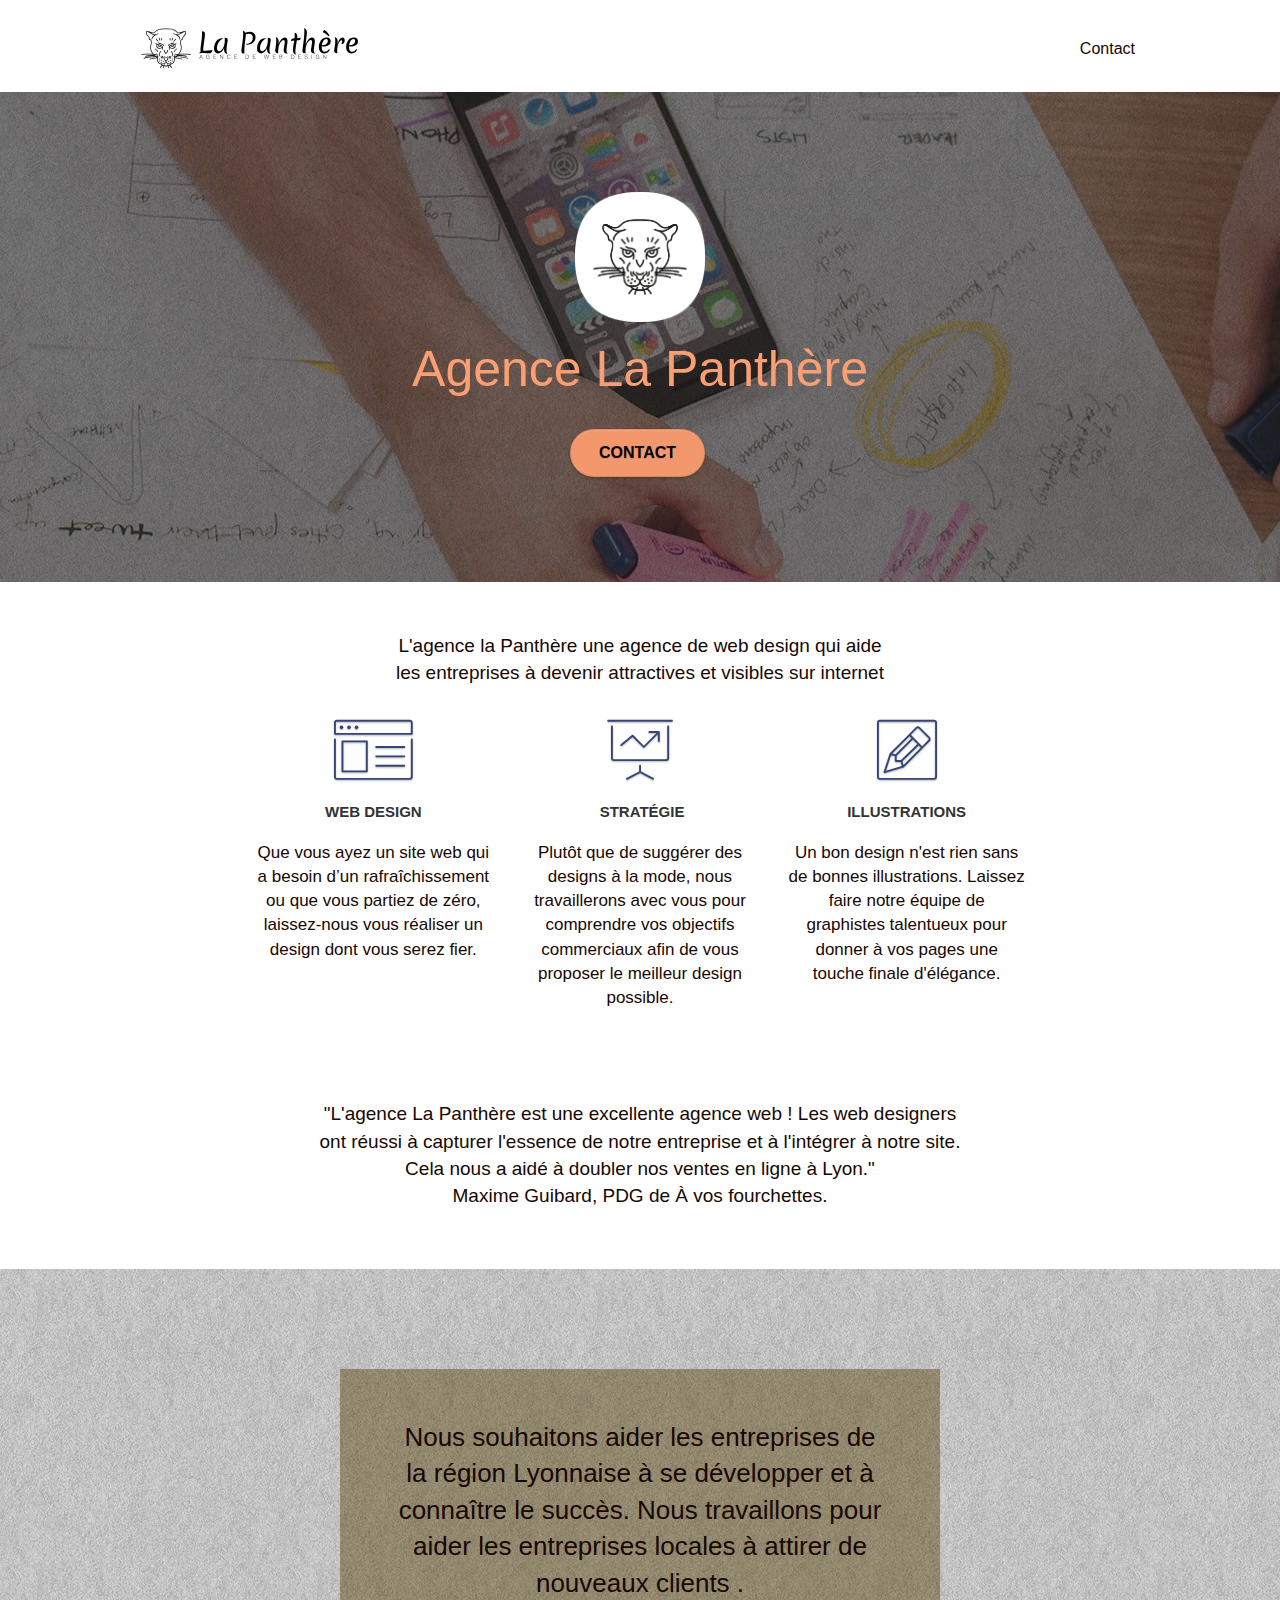
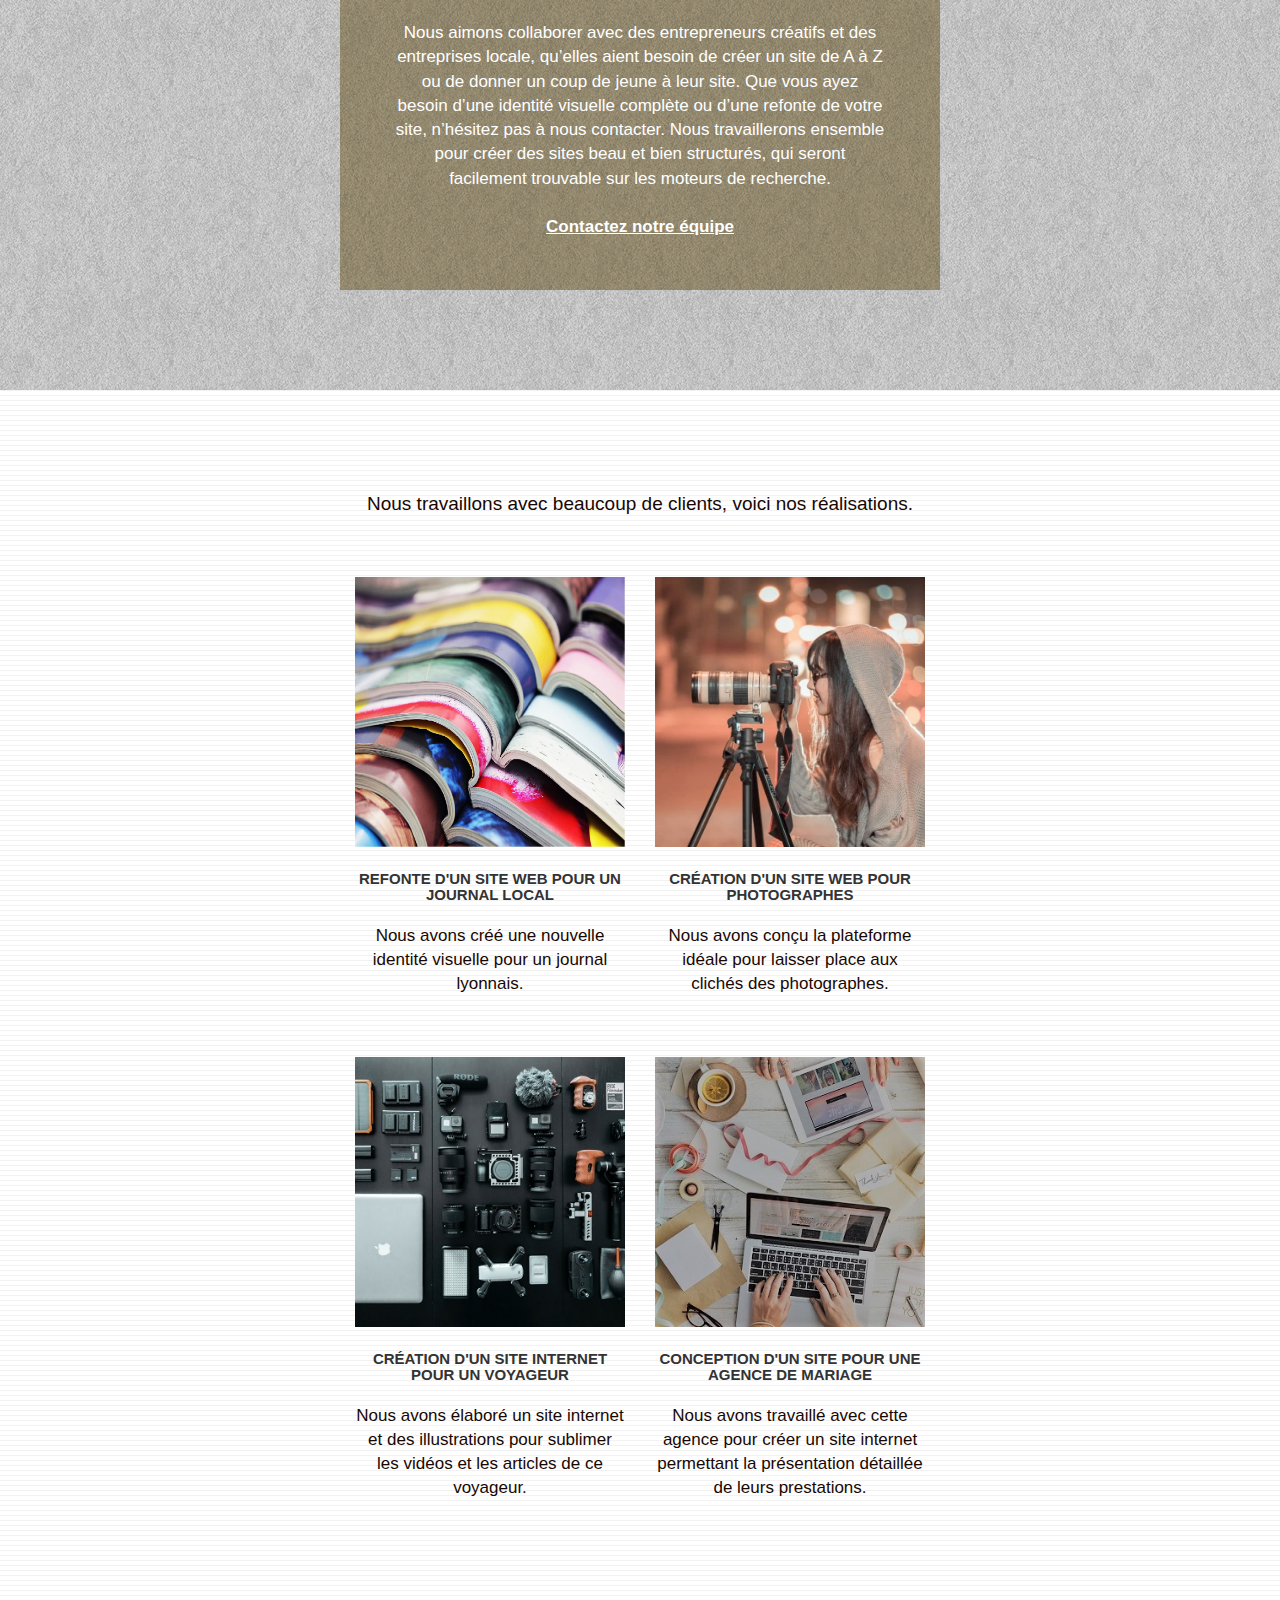
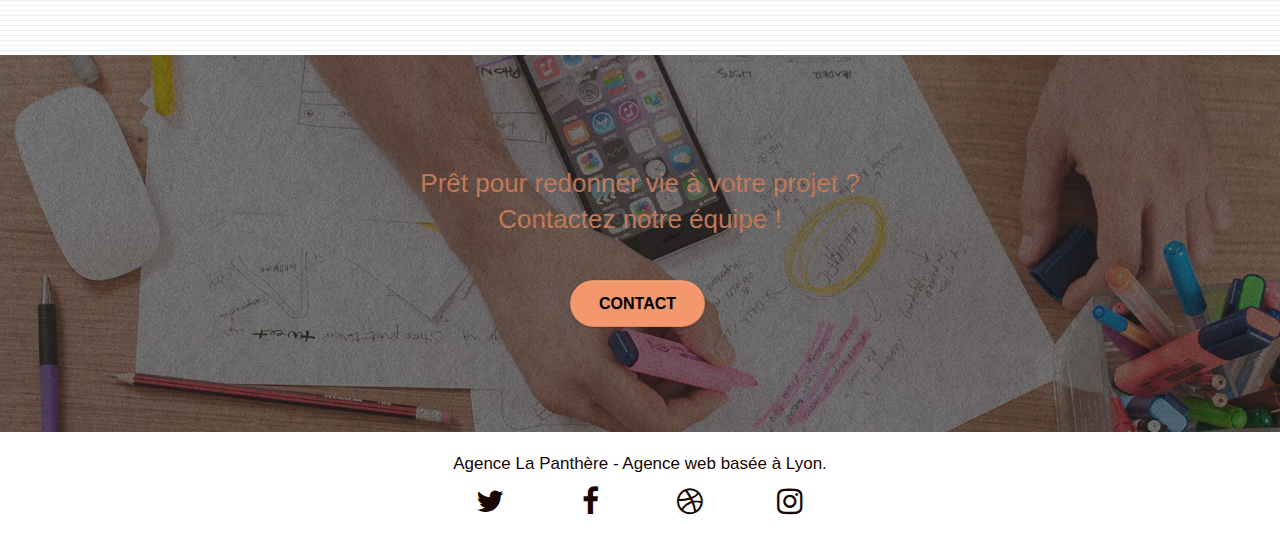
<file: index.html>
<!doctype html>
<html lang="fr">
<head>
    <meta charset="utf-8">
    <meta name="description" content="">
    <meta name="viewport" content="width=device-width, initial-scale=1.0, viewport-fit=cover">
    <link rel="shortcut icon" type="image/png" href="favicon.jpg">
    
	<link rel="stylesheet" type="text/css" href="./css/bootstrap.min.css">
	<link rel="stylesheet" type="text/css" href="style.css">
	<link rel="stylesheet" type="text/css" href="./css/font-awesome.css">
	<link rel="stylesheet" type="text/css" href="./css/et-line.css">
	
    
	<script src="./js/jquery-2.1.0.min.js"></script>
	<script src="./js/bootstrap.min.js"></script>
	<script src="./js/blocs.js"></script>
	<script src="./js/jquery.touchSwipe.js" defer></script>
	<script src="./js/gmaps.js"></script>

    <title>Agence La Panthère - Accueil</title>

    
<!-- Analytics -->
 
<!-- Analytics END -->
    
</head>

<body>
<!-- Principal conteneur -->
<div class="page-container">
    
<!-- bloc-0 -->
<header>
<div class="bloc bgc-white l-bloc " id="bloc-0">
	<div class="container bloc-sm">

		<nav class="navbar row">
			<div class="navbar-header">
				<a class="navbar-brand" href="index.html"><img src="img/agence-la-panthere-monochrome.svg"
					 alt="paris web design logo agence web meilleure agence" height="40" /></a>
				<button id="nav-toggle" type="button" class="ui-navbar-toggle navbar-toggle" data-toggle="collapse" data-target=".navbar-1">
					<span class="sr-only">Toggle navigation</span><span class="icon-bar"></span>
					<span class="icon-bar"></span><span class="icon-bar"></span>
				</button>
			</div>
			<div class="collapse navbar-collapse navbar-1 special-dropdown-nav">
				<ul class="site-navigation nav navbar-nav">
					<!-- <li>
						<a href="index.html">Accueil</a>
					</li> -->
					<li>
						<a href="contact.html">Contact</a>
					</li>
				</ul>
			</div>
		</nav>
	</div>
</div>
</header>
<!-- bloc-0 END -->

<!-- bloc-1-presentation -->
<div class="bloc bgc-dark-slate-blue bg-banniere d-bloc bg-t-edge bloc-bg-texture texture-paper b-parallax" id="bloc-1-hero">
	<div class="container bloc-lg">
		<div class="row tight-width-whitespace">
			<div class="col-sm-12">
				<img src="img/logo.png" class="center-block image-resize-mode" width="130" alt="Agence La Panthère, agence web paris, création logo paris" />
				<h1 class="text-center hero-bloc-text tc-white ">
					Agence La Panthère
				</h1>
				<div class="text-center">
					<a href="contact.html" class="btn btn-lg btn-clean btn-rd cta-hero btn-atomic-tangerine" id="cta-hero">Contact</a>
				</div>
			</div>
		</div>
	</div>
</div>
<!-- bloc-1-presentation END -->

<!-- bloc-2-services -->
<div class="bloc bgc-white l-bloc" id="bloc-2-services">
	<div class="container bloc-md">
		<div class="row">
			<div class="col-sm-12 text-center">
				<!-- <img alt="agence web, agence web paris, web design paris, stratégie web" src="img/title.png" /> -->
				<p class="slogan">L'agence la Panthère une agence de web design qui aide <br/> les entreprises à devenir attractives et visibles sur internet</p>
			</div>
		</div>
		<div class="row voffset-lg med-width-whitespace">
			<div class="col-sm-4">
				<div class="text-center">
					<span class="et-icon-browser sm-shadow icon-dark-slate-blue icons icon-lg"></span>
				</div>
				<h3 class="mg-md text-center">
					Web design
				</h3>
				<p class="text-center ">
					Que vous ayez un site web qui a besoin d&rsquo;un rafraîchissement ou que vous partiez de zéro, laissez-nous vous réaliser un design dont vous serez fier.
				</p>
			</div>
			<div class="col-sm-4">
				<div class="text-center">
					<span class="et-icon-presentation sm-shadow icon-dark-slate-blue icons icon-lg"></span>
				</div>
				<h3 class="mg-md text-center">
					&nbsp;Stratégie
				</h3>
				<p class="text-center ">
					Plutôt que de suggérer des designs à la mode, nous travaillerons avec vous pour comprendre vos objectifs commerciaux afin de vous proposer le meilleur design possible.<br>
				</p>
			</div>
			<div class="col-sm-4">
				<div class="text-center">
					<span class="et-icon-edit sm-shadow icon-dark-slate-blue icons icon-lg"></span>
				</div>
				<h3 class="mg-md text-center">
					Illustrations
				</h3>
				<p class="text-center ">
					Un bon design n'est rien sans de bonnes illustrations. Laissez faire notre équipe de graphistes talentueux pour donner à vos pages une touche finale d'élégance.
				</p>
			</div>
		</div>
		<div class="row voffset-lg voffset">
			<div class="col-xs-12 col-md-8 col-md-offset-2 text-center">
				<!--<img alt="agence web, agence web paris, web design paris, stratégie web" src="img/citation.png" />-->
				<p class="slogan">"L'agence La Panthère est une excellente agence web !
					Les web designers ont réussi à capturer l'essence de
					notre entreprise et à l'intégrer à notre site. 
					Cela nous a aidé à doubler nos ventes en ligne à Lyon."<br>
					Maxime Guibard, PDG de À vos fourchettes.</p>
			</div>
		</div>
	</div>
</div>
<!-- bloc-2-services END -->

<!-- bloc-3-what-i-do -->
<div class="bloc tc-white bgc-atomic-tangerine bg-presentation d-bloc bloc-bg-texture texture-paper b-parallax" id="bloc-3-what-i-do">
	<div class="container bloc-lg">
		<div class="row tight-width-whitespace black-background">
			<div class="col-sm-12">
				<h2 class="mg-md text-center tc-white">
					Nous souhaitons aider les entreprises de la région Lyonnaise à se développer et à connaître le succès. Nous travaillons pour aider les entreprises locales à attirer de nouveaux clients .<br>
				</h2>
				<p class="text-center white">
					Nous aimons collaborer avec des entrepreneurs créatifs et des entreprises locale, qu’elles aient besoin de créer un site de A à Z ou de donner un coup de jeune à leur site. Que vous ayez besoin d’une identité visuelle complète ou d’une refonte de votre site, n’hésitez pas à nous contacter. Nous travaillerons ensemble pour créer des sites beau et bien structurés, qui seront facilement trouvable sur les moteurs de recherche. <br><br><a class="ltc-white bold-link" href="contact.html">Contactez notre équipe</a><br>
				</p>
			</div>
		</div>
	</div>
</div>
<!-- bloc-3-what-i-do END -->

<!-- bloc-4-portfolio -->
<div class="bloc bgc-white bg-lines-h2-bg bg-repeat l-bloc" id="bloc-4-portfolio">
	<div class="container bloc-lg">
		<div class="row">
			<div class="col-sm-12 text-center">
				<!--<img alt="agence web, agence web paris, web design paris, stratégie web" src="img/title2.png" />-->
				<p class="slogan">Nous travaillons avec beaucoup de clients, voici nos réalisations.</p>
			</div>
		</div>
		<div class="row tight-width-whitespace portfolio-row">
			<div class="col-sm-6">
				<a href="#" data-lightbox="img/1.jpg" data-gallery-id="gallery-1" data-caption="Refonte d'un site web pour un journal local" data-frame="snapshot-lb"><img src="img/1.jpg" alt="paris web design logo agence web meilleure agence et refonte site web journal" class="img-responsive portfolio-thumb" /></a>
				<h3 class="mg-md text-center">
					Refonte d'un site web pour un journal local
				</h3>
				<p class="text-center">
					Nous avons créé une nouvelle identité visuelle pour un journal lyonnais.
				</p>
			</div>
			<div class="col-sm-6">
				<a href="#" data-lightbox="img/2.jpg" data-gallery-id="gallery-1" data-caption="Création d'un site web pour photographes" data-frame="snapshot-lb"><img src="img/2.jpg" class="img-responsive portfolio-thumb" alt="paris web design logo agence web meilleure agence, Création d'un site web pour photographes" /></a>
				<h3 class="mg-md text-center">
					Création d'un site web pour photographes
				</h3>
				<p class="text-center">
					Nous avons conçu la plateforme idéale pour laisser place aux clichés des photographes.
				</p>
			</div>
		</div>
		<div class="row tight-width-whitespace portfolio-row">
			<div class="col-sm-6">
				<a href="#" data-lightbox="img/3.bmp" data-gallery-id="gallery-1" data-caption="Création d'un site internet pour un voyageur" data-frame="snapshot-lb"><img src="img/3.bmp" class="img-responsive portfolio-thumb" alt="paris web design logo agence web meilleure agence, Création d'un site web pour voyageur"/></a>
				<h3 class="mg-md text-center">
					Création d'un site internet pour un voyageur
				</h3>
				<p class="text-center">
					Nous avons élaboré un site internet et des illustrations pour sublimer les vidéos et les articles de ce voyageur.
				</p>
			</div>
			<div class="col-sm-6">
				<a href="#" data-lightbox="img/4.bmp" data-gallery-id="gallery-1" data-caption="Conception d'un site pour une agence de mariage" data-frame="snapshot-lb"><img src="img/4.bmp" class="img-responsive portfolio-thumb" alt="paris web design logo agence web meilleure agence, Création d'un site web pour agence de mariage" /></a>
				<h3 class="mg-md text-center">
					Conception d'un site pour une agence de mariage
				</h3>
				<p class="text-center">
					Nous avons travaillé avec cette agence pour créer un site internet permettant la présentation détaillée de leurs prestations.
				</p>
			</div>
		</div>
	</div>
</div>
<!-- bloc-4-portfolio END -->

<!-- bloc-5-cta -->
<div class="bloc bgc-dark-slate-blue bg-banniere d-bloc bloc-bg-texture texture-paper" id="bloc-5-cta">
	<div class="container bloc-lg">
		<div class="row">
			<h2 class="mg-md text-center tc-white2">
				Prêt pour redonner vie à votre projet ?<br>Contactez notre équipe !
			</h2>
			<div class="col-sm-12 text-center">
				<a href="contact.html" class="btn btn-atomic-tangerine btn-clean btn-rd btn-lg cta-hero">Contact</a>
			</div>
		</div>
	</div>
</div>
<!-- bloc-5-cta END -->

<!-- Footer - bloc-8 -->
<div class="bloc bgc-atomic-tangerine d-bloc" id="bloc-8">
	<div class="container bloc-sm">
		<div class="row">
			<div class="col-sm-12">
				<p class="text-center">
					Agence La Panthère - Agence web basée à Lyon.<br>
				</p>
				<div class="row row-no-gutters social">
					<div class="col-sm-3">
						<div class="text-center">
							<a class="social" href="index.html"><span class="fa fa-twitter icon-md"></span></a>
						</div>
					</div>
					<div class="col-sm-3">
						<div class="text-center">
							<a class="social" href="index.html"><span class="fa fa-facebook icon-md"></span></a>
						</div>
					</div>
					<div class="col-sm-3">
						<div class="text-center">
							<a class="social" href="index.html"><span class="fa fa-dribbble icon-md"></span></a>
						</div>
					</div>
					<div class="col-sm-3">
						<div class="text-center">
							<a class="social" href="index.html"><span class="fa fa-instagram icon-md"></span></a>
						</div>
					</div>
				
				</div>
			</div>
		</div>
	</div>
</div>
<!-- Footer - bloc-8 END -->

</div>
<!-- Principal conteneur END -->
    

</body>
</html>
</file>
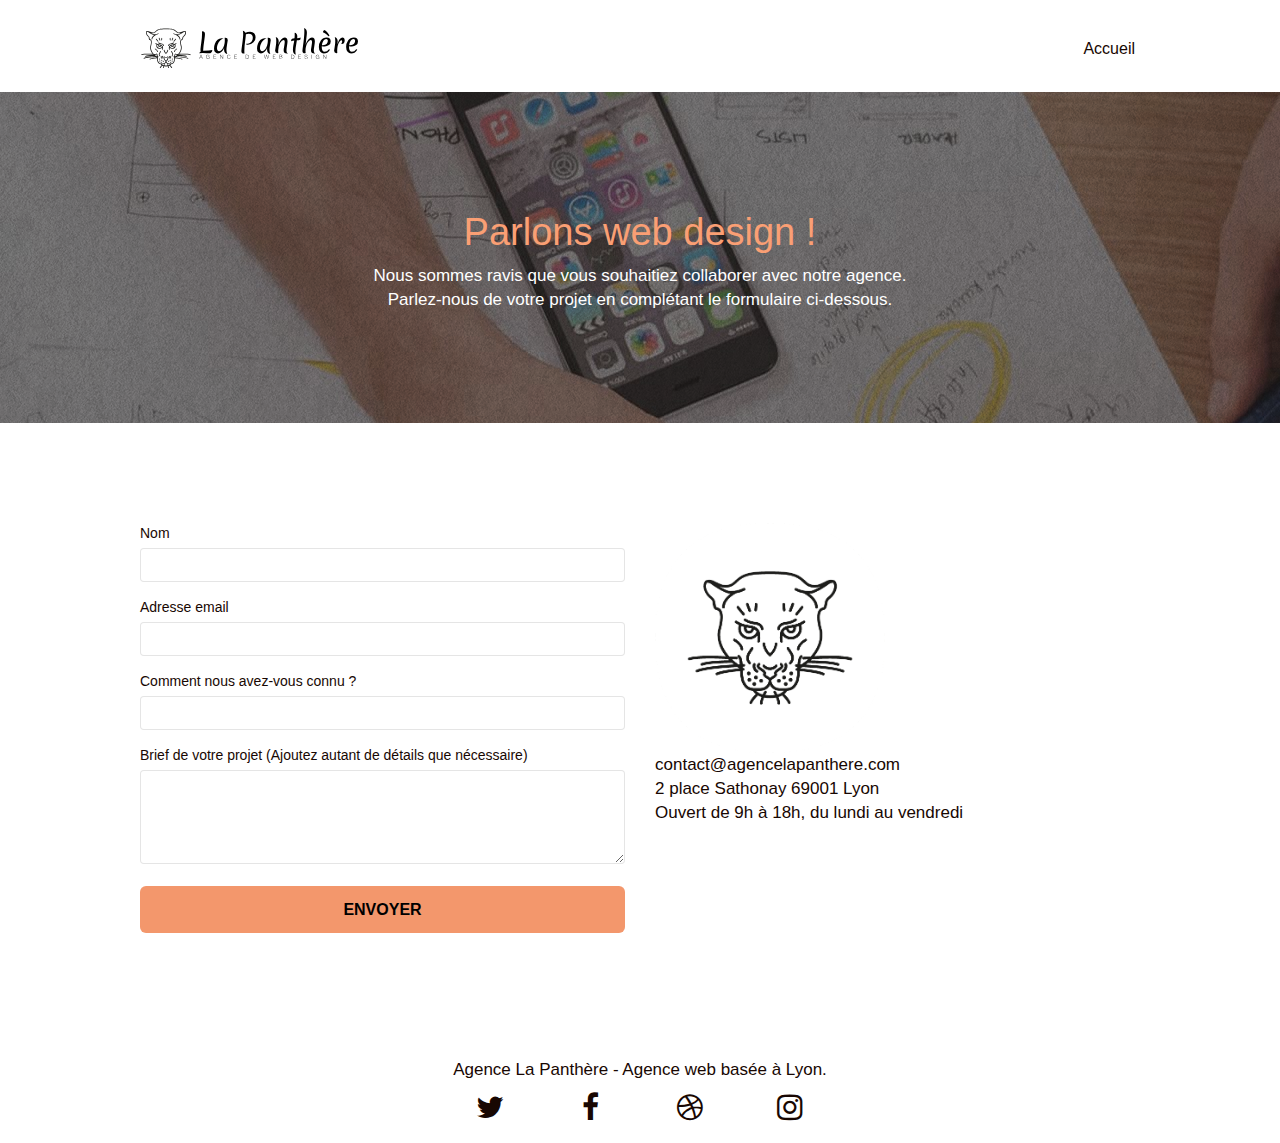
<file: contact.html>
<!doctype html>
<html lang="fr">
<head>
    <meta charset="utf-8">
    <meta name="description" content="">
    <meta name="viewport" content="width=device-width, initial-scale=1.0, viewport-fit=cover">
    <link rel="shortcut icon" type="image/png" href="favicon.jpg">
    

	<link rel="stylesheet" type="text/css" href="./css/bootstrap.min.css">
	<link rel="stylesheet" type="text/css" href="style.css">
	<link rel="stylesheet" type="text/css" href="./css/font-awesome.css">
	<link rel="stylesheet" type="text/css" href="./css/et-line.css">
	
    
	<script src="./js/jquery-2.1.0.min.js"></script>
	<script src="./js/bootstrap.min.js"></script>
	<script src="./js/blocs.js"></script>
	<script src="./js/jqBootstrapValidation.js"></script>
	<script src="./js/formHandler.js"></script>
    <title>Agence La Panthère - Contact</title>

    
<!-- Analytics -->
 
<!-- Analytics END -->
    
</head>
<body>
<!-- Principal conteneur -->
<div class="-container">
    
<!-- bloc-0 -->
<div class="bloc bgc-white l-bloc " id="bloc-0">
	<div class="container bloc-sm">
		<nav class="navbar row">
			<div class="navbar-header">
				<a class="navbar-brand" href="index.html"><img src="img/agence-la-panthere-monochrome.svg" alt="atlanta web design logo" height="40" /></a>
				<button id="nav-toggle" type="button" class="ui-navbar-toggle navbar-toggle" data-toggle="collapse" data-target=".navbar-1">
					<span class="sr-only">Toggle navigation</span><span class="icon-bar"></span><span class="icon-bar"></span><span class="icon-bar"></span>
				</button>
			</div>
			<div class="collapse navbar-collapse navbar-1 special-dropdown-nav">
				<ul class="site-navigation nav navbar-nav">
					<li>
						<a href="index.html">Accueil</a>
					</li>
				</ul>
			</div>
		</nav>
	</div>
</div>
<!-- bloc-0 END -->

<!-- bloc-6 -->
<!--<div class="bloc bg-dots-bg bg-repeat bgc-atomic-tangerine d-bloc bloc-bg-texture texture-paper" id="bloc-6">-->
	<div class="bloc bgc-dark-slate-blue bg-banniere d-bloc bg-t-edge bloc-bg-texture texture-paper b-parallax" id="bloc-6">
	<div class="container bloc-lg">
		<div class="row">
			<div class="col-sm-12">
				<h1 class="text-center hero-bloc-text tc-white">
					Parlons web design !
				</h1>
				<!--<p class="text-center mg-lg tc-white tight-width-whitespace">-->
					<p class="text-center white">
			     	Nous sommes ravis que vous souhaitiez collaborer avec notre agence.<br>
					Parlez-nous de votre projet en complétant le formulaire ci-dessous.
				</p>
			</div>
		</div>
	</div>
</div>
<!-- bloc-6 END -->

<!-- bloc-7 -->
<div class="bloc bgc-white l-bloc" id="bloc-7">
	<div class="container bloc-lg">
		<div class="row">
			<div class="col-sm-6">
				<form id="form_1">
					<div class="form-group">
						<label>
							Nom
						</label>
						<input id="name" class="form-control" required />
					</div>
					<div class="form-group">
						<label>
							Adresse email
						</label>
						<input id="email" class="form-control" type="email" required />
					</div>
					<div class="form-group">
						<label>
							Comment nous avez-vous connu ?
						</label>
						<input class="form-control" type="email" required id="input_504" />
					</div>
					<div class="form-group">
						<label>
							Brief de votre projet (Ajoutez autant de détails que nécessaire)<br>
						</label><textarea id="message" class="form-control" rows="4" cols="50" required></textarea>
					</div> 
					<button class="bloc-button btn btn-lg btn-block cta-hero btn-atomic-tangerine" type="submit">
						Envoyer
					</button>
				</form>
			</div>
			<div class="col-sm-6">
				<p>
					<img src="img/logo.png" class="block image-resize-mode" width=230 alt="Agence La Panthère, agence web paris, création logo paris"/>
					<br>contact@agencelapanthere.com<br>2 place Sathonay 69001 Lyon<br>Ouvert de 9h à 18h, du lundi au vendredi<br>
				</p>
			</div>
		</div>
	</div>
</div>
<!-- bloc-7 END -->

<!-- ScrollToTop Button -->
<a class="bloc-button btn btn-d scrollToTop" onclick="scrollToTarget('1')"><span class="fa fa-chevron-up"></span></a>
<!-- ScrollToTop Button END-->


<!-- Footer - bloc-8 -->
<div class="bloc bgc-atomic-tangerine d-bloc" id="bloc-8">
	<div class="container bloc-sm">
		<div class="row">
			<div class="col-sm-12">
				<p class="text-center">
					Agence La Panthère - Agence web basée à Lyon.<br>
				</p>
				<div class="row row-no-gutters social">
					<div class="col-sm-3">
						<div class="text-center">
							<a class="social" href="index.html"><span class="fa fa-twitter icon-md"></span></a>
						</div>
					</div>
					<div class="col-sm-3">
						<div class="text-center">
							<a class="social" href="index.html"><span class="fa fa-facebook icon-md"></span></a>
						</div>
					</div>
					<div class="col-sm-3">
						<div class="text-center">
							<a class="social" href="index.html"><span class="fa fa-dribbble icon-md"></span></a>
						</div>
					</div>
					<div class="col-sm-3">
						<div class="text-center">
							<a class="social" href="index.html"><span class="fa fa-instagram icon-md"></span></a>
						</div>
					</div>
				</div>
			</div>
		</div>
	</div>
</div>
<!-- Footer - bloc-8 END -->

</div>
<!-- Principal conteneur END -->
    

</body>
</html>
</file>
<file: style.css>
body {
    margin: 0;
    padding: 0;
    background: #FFF;
    overflow-x: hidden;
    -webkit-font-smoothing: antialiased;
    -moz-osx-font-smoothing: grayscale;
}

.slogan {
    font-size: 19px;
}

a,
button {
    transition: all .3s ease-in-out;
    outline: none!important;
}

a:hover {
    text-decoration: none;
    cursor: pointer;
}

#page-loading-blocs-notifaction {
    position: fixed;
    top: 0;
    bottom: 0;
    width: 100%;
    z-index: 100000;
    background: #FFFFFF url("img/pageload-spinner.gif") no-repeat center center;
}

.bloc {
    width: 100%;
    clear: both;
    background: 50% 50% no-repeat;
    padding: 0 50px;
    -webkit-background-size: cover;
    -moz-background-size: cover;
    -o-background-size: cover;
    background-size: cover;
    position: relative;
}

.bloc .container {
    padding-left: 0;
    padding-right: 0;
}

.bloc-lg {
    padding: 100px 50px;
}

.bloc-md {
    padding: 50px;
}

.bloc-sm {
    padding: 20px 50px;
}

.bg-center,
.bg-l-edge,
.bg-r-edge,
.bg-t-edge,
.bg-b-edge,
.bg-tl-edge,
.bg-bl-edge,
.bg-tr-edge,
.bg-br-edge,
.bg-repeat {
    -webkit-background-size: auto!important;
    -moz-background-size: auto!important;
    -o-background-size: auto!important;
    background-size: auto!important;
}

.bg-repeat {
    background: repeat;
}

.bg-t-edge {
    background: top no-repeat;
}

.bloc-bg-texture::before {
    content: "";
    background-size: 2px 2px;
    position: absolute;
    top: 0;
    bottom: 0;
    left: 0;
    right: 0;
}

.texture-paper::before {
    background: url("img/texture-paper.png");
    background-size: 280px 280px;
    /*background-color: #c27956;*/
}

.b-parallax {
    background-attachment: fixed;
}

.d-bloc {
    color: rgba(255, 255, 255, .7);
}

.d-bloc button:hover {
    color: rgba(255, 255, 255, .9);
}

.d-bloc .icon-round,
.d-bloc .icon-square,
.d-bloc .icon-rounded,
.d-bloc .icon-semi-rounded-a,
.d-bloc .icon-semi-rounded-b {
    border-color: rgba(255, 255, 255, .9);
}

.d-bloc .divider-h span {
    border-color: rgba(255, 255, 255, .2);
}

/*.d-bloc .a-btn,
.d-bloc .navbar a,
.d-bloc .navbar-brand,
.d-bloc a .icon-sm,
.d-bloc a .icon-md,
.d-bloc a .icon-lg,
.d-bloc a .icon-xl,
.d-bloc h1 a,
.d-bloc h2 a,
.d-bloc h3 a,
.d-bloc h4 a,
.d-bloc h5 a,
.d-bloc h6 a,
.d-bloc p a {
    color: rgba(255, 255, 255, .6);
}*/

.d-bloc .a-btn:hover,
.d-bloc .navbar a:hover,
.d-bloc .navbar-brand:hover,
.d-bloc a:hover .icon-sm,
.d-bloc a:hover .icon-md,
.d-bloc a:hover .icon-lg,
.d-bloc a:hover .icon-xl,
.d-bloc h1 a:hover,
.d-bloc h2 a:hover,
.d-bloc h3 a:hover,
.d-bloc h4 a:hover,
.d-bloc h5 a:hover,
.d-bloc h6 a:hover,
.d-bloc p a:hover {
    color: rgba(255, 255, 255, 1);
}

.d-bloc .navbar-toggle .icon-bar {
    background: rgba(255, 255, 255, 1);
}

.d-bloc .btn-wire,
.d-bloc .btn-wire:hover {
    color: rgba(255, 255, 255, 1);
    border-color: rgba(255, 255, 255, 1);
}

.d-bloc .panel {
    color: rgba(0, 0, 0, .5);
}

.d-bloc .panel button:hover {
    color: rgba(0, 0, 0, .7);
}

.d-bloc .panel icon {
    border-color: rgba(0, 0, 0, .7);
}

.d-bloc .panel .divider-h span {
    border-color: rgba(0, 0, 0, .1);
}

.d-bloc .panel .a-btn {
    color: rgba(0, 0, 0, .6);
}

.d-bloc .panel .a-btn:hover {
    color: rgba(0, 0, 0, 1);
}

.d-bloc .panel .btn-wire,
.d-bloc .panel .btn-wire:hover {
    color: rgba(0, 0, 0, .7);
    border-color: rgba(0, 0, 0, .3);
}

.d-bloc .panel,
.l-bloc {
    color: rgba(0, 0, 0, .5);
}

.d-bloc .panel button:hover,
.l-bloc button:hover {
    color: rgba(0, 0, 0, .7);
}

.l-bloc .icon-round,
.l-bloc .icon-square,
.l-bloc .icon-rounded,
.l-bloc .icon-semi-rounded-a,
.l-bloc .icon-semi-rounded-b {
    border-color: rgba(0, 0, 0, .7);
}

.d-bloc .panel .divider-h span,
.l-bloc .divider-h span {
    border-color: rgba(0, 0, 0, .1);
}

.d-bloc .panel .a-btn,
.l-bloc .a-btn,
.l-bloc .navbar a,
.l-bloc .navbar-brand,
.l-bloc a .icon-sm,
.l-bloc a .icon-md,
.l-bloc a .icon-lg,
.l-bloc a .icon-xl,
.l-bloc h1 a,
.l-bloc h2 a,
.l-bloc h3 a,
.l-bloc h4 a,
.l-bloc h5 a,
.l-bloc h6 a,
.l-bloc p a {
    color: rgba(0, 0, 0, .6);
}

.d-bloc .panel .a-btn:hover,
.l-bloc .a-btn:hover,
.l-bloc .navbar a:hover,
.l-bloc .navbar-brand:hover,
.l-bloc a:hover .icon-sm,
.l-bloc a:hover .icon-md,
.l-bloc a:hover .icon-lg,
.l-bloc a:hover .icon-xl,
.l-bloc h1 a:hover,
.l-bloc h2 a:hover,
.l-bloc h3 a:hover,
.l-bloc h4 a:hover,
.l-bloc h5 a:hover,
.l-bloc h6 a:hover,
.l-bloc p a:hover {
    color: rgba(0, 0, 0, 1);
}

.l-bloc .navbar-toggle .icon-bar {
    color: rgba(0, 0, 0, .6);
}

.d-bloc .panel .btn-wire,
.d-bloc .panel .btn-wire:hover,
.l-bloc .btn-wire,
.l-bloc .btn-wire:hover {
    color: rgba(0, 0, 0, .7);
    border-color: rgba(0, 0, 0, .3);
}

.voffset {
    margin-top: 30px;
}

.voffset-lg {
    margin-top: 80px;
}

.row-no-gutters {
    margin-right: 0;
    margin-left: 0;
}

.row.row-no-gutters > [class^="col-"],
.row.row-no-gutters > [class*=" col-"] {
    padding-right: 0;
    padding-left: 0;
}

#bloc-1-hero h1 {
    font-size: 50px;
}

.navbar {
    margin-bottom: 0;
    z-index: 1;
}

.navbar-brand {
    height: auto;
    padding: 3px 15px;
    font-size: 25px;
    font-weight: normal;
    font-weight: 600;
    line-height: 44px;
}

.navbar-brand img {
    max-height: 200px;
    margin: 0 5px 0 0;
    display: inline;
}

.navbar-brand img[src$=svg] {
    min-width: 100px;
}

.nav-center .navbar-brand img {
    margin: 0;
}

.navbar .nav {
    padding-top: 2px;
    margin-right: -16px;
    float: right;
    z-index: 1;
}

.nav > li {
    float: left;
    margin-top: 4px;
    font-size: 16px;
}

.navbar-nav .open .dropdown-menu > li > a {
    text-align: inherit;
}

.nav > li a:hover,
.nav > li a:focus {
    background: transparent;
}

.navbar-toggle {
    margin: 10px 10px 0 0;
    border: 0px;
}

.navbar-toggle:hover {
    background: transparent!important;
}

.navbar-toggle .icon-bar {
    background-color: rgba(0, 0, 0, .5);
    width: 26px;
}

.nav-invert .navbar .nav {
    float: left;
}

.nav-invert .navbar-header,
.nav-invert .navbar-brand {
    float: right;
    position: relative;
    z-index: 2;
}

@media (min-width: 768px) {
    .site-navigation {
        position: absolute;
        top: 50%;
        right: 20px;
        transform: translate(0, -50%);
        -webkit-transform: translateY(-50%);
    }
    .nav > li .dropdown-menu a,
    .nav > li .dropdown-menu a:hover {
        color: #484848;
    }
    .nav-invert .site-navigation {
        left: 0;
        right: 0;
    }
    .nav-center {
        text-align: center;
    }
    .nav-center .navbar-header {
        width: 100%;
    }
    .nav-center .navbar-header,
    .nav-center .navbar-brand,
    .nav-center .nav > li {
        float: none;
        display: inline-block;
    }
    .nav-center .site-navigation {
        position: relative;
        width: 100%;
        right: 0;
        margin-right: 0px;
        margin-top: 20px;
    }
    .nav-center.mini-nav .navbar-toggle {
        float: none;
        margin: 10px auto 0;
    }
}

.nav > li > .dropdown a {
    background: none!important;
    display: block;
    padding: 14px 15px;
}

nav .caret {
    margin: 0 5px;
}

.dropdown-menu .dropdown-menu {
    top: -8px;
    left: 100%;
}

.dropdown-menu .dropmenu-flow-right {
    top: 100%;
    left: 0;
    margin-left: -1px;
    border-top-left-radius: 0;
    border-top-right-radius: 0;
}

.dropdown-menu .dropdown span {
    border: 4px solid black;
    border-top-color: transparent;
    border-right-color: transparent;
    border-bottom-color: transparent;
    margin: 6px -5px 0 0!important;
    float: right;
}

.mg-md {
    margin-top: 10px;
    margin-bottom: 20px;
}

.mg-lg {
    margin-top: 10px;
    margin-bottom: 40px;
}

.btn {
    margin: 0 5px 5px 0;
}

.btn.pull-right {
    margin: 0 0 5px 5px;
}

.btn-d,
.btn-d:hover,
.btn-d:focus {
    color: #FFF;
    background: rgba(0, 0, 0, .3);
}

button {
    outline: none!important;
}

.btn-rd {
    border-radius: 40px;
}

.btn-clean {
    border: 1px solid rgba(0, 0, 0, .08);
    border-bottom-color: rgba(0, 0, 0, .1);
    text-shadow: 0 1px 0 rgba(0, 0, 1, .1);
    box-shadow: 0 1px 3px rgba(0, 0, 1, .25), inset 0 1px 0 0 rgba(255, 255, 255, .15);
}

.icon-md {
    font-size: 30px!important;
}

.icon-lg {
    font-size: 60px!important;
}

.sm-shadow {
    text-shadow: 0 1px 2px rgba(0, 0, 0, .3);
}

.panel-sq,
.panel-sq .panel-heading,
.panel-sq .panel-footer {
    border-radius: 0;
}

.panel-rd {
    border-radius: 30px;
}

.panel-rd .panel-heading {
    border-radius: 29px 29px 0 0;
}

.panel-rd .panel-footer {
    border-radius: 0 0 29px 29px;
}

.form-control {
    border-color: rgba(0, 0, 0, .1);
    box-shadow: none;
}

.scrollToTop {
    width: 40px;
    height: 40px;
    position: fixed;
    bottom: 20px;
    right: 20px;
    opacity: 0;
    z-index: 500;
    transition: all .3s ease-in-out;
}

.scrollToTop span {
    margin-top: 6px;
}

.showScrollTop {
    font-size: 14px;
    opacity: 1;
}

a[data-lightbox] {
    position: relative;
    display: block;
    text-align: center;
}

a[data-lightbox]:hover::before {
    content: "+";
    font-family: "HelveticaNeue-Light", "Helvetica Neue Light", "Helvetica Neue", Helvetica, Arial;
    font-size: 32px;
    width: 50px;
    height: 50px;
    margin-left: -25px;
    border-radius: 50%;
    background: rgba(0, 0, 0, .6);
    color: #FFF;
    font-weight: 100;
    z-index: 1;
    position: absolute;
    top: 50%;
    transform: translateY(-50%);
    -webkit-transform: translateY(-50%);
}

a[data-lightbox]:hover img {
    opacity: 0.6;
    -webkit-animation-fill-mode: none;
    animation-fill-mode: none;
}

#lightbox-modal {
    display: flex;
    align-items: center;
}

#lightbox-modal .modal-dialog {
    width: 90%;
    max-width: 900px;
    margin: 0 auto 0;
}

#lightbox-modal .modal-dialog img {
    max-height: 90vh;
    margin: 0 auto;
}

.lightbox-caption {
    padding: 20px;
    color: #FFF;
    background: rgba(0, 0, 0, .5);
    position: absolute;
    left: 15px;
    right: 15px;
    bottom: 5px;
}

.close-lightbox {
    color: #FFF;
    font-size: 30px;
    position: absolute;
    top: 20px;
    right: 20px;
    z-index: 20;
    background: rgba(0, 0, 0, .5);
    border: none;
    line-height: 30px;
    padding: 0 9px 5px;
    opacity: 0.3;
}

.close-lightbox:hover,
.next-lightbox:hover,
.prev-lightbox:hover {
    opacity: 1.0;
    color: #FFF;
}

.next-lightbox,
.prev-lightbox {
    font-size: 20px;
    color: rgba(255, 255, 255, .9);
    background: rgba(0, 0, 0, .5);
    transition: all .2s ease-in-out;
    position: absolute;
    top: 45%;
    z-index: 1;
    opacity: 0.4;
}

.next-lightbox {
    padding: 6px 8px 1px 13px;
    right: 25px;
}

.prev-lightbox {
    padding: 6px 13px 1px 10px;
    left: 25px;
}

.snapshot-lb .modal-body {
    padding-bottom: 45px;
}

.snapshot-lb .lightbox-caption {
    padding: 0;
    color: rgba(0, 0, 0, .5);
    background: none;
}

h1,
h2,
h3,
h4,
h5,
h6,
p,
label,
.btn,
a {
    font-family: "helvetica";
    font-weight: 400;
    color: #180702!important;
}

.container {
    max-width: 1000px;
}

.hero-bloc-text {
    font-size: 38px;
}

.hero-bloc-text-sub {
    font-size: 36px;
}

.statement-bloc-text {
    line-height: 26px;
    font-style: italic;
    font-size: 20px;
    text-align: center;
    font-weight: lighter;
    max-width: 520px;
    margin: auto auto auto auto;
}

p {
    font-size: 17px;
}
/*strong{
    font-family: "helvetica";
    font-weight: 400;
    color: #180702!important;
    font-size: 20px;
   margin-left: 100px;
}
*/


.tight-width-whitespace {
    max-width: 600px;
    margin: auto auto auto auto;
}

.h1 {
    font-size: 20px;
    font-family: "Open Sans";
}

.cta-hero {
    margin-top: 22px;
    color: #FFFFFF!important;
    text-transform: uppercase;
    padding: 12px 28px 12px 28px;
    font-size: 16px;
    font-weight: 700;
}

.social {
    max-width: 400px;
    margin: auto auto auto auto;
}

h2 {
    font-size: 26px;
    line-height: 1.4em;
}

h3 {
    font-size: 15px;
    text-transform: uppercase;
    font-weight: 700;
    color: #333333!important;
}

.med-width-whitespace {
    max-width: 800px;
    margin: auto auto auto auto;
    box-shadow: 0px 0px 0px #000000;
}

h1 {
    color: #fa9f74 !important;
}

h4 {
    color: #333333!important;
}

.icons {
    margin-bottom: 14px;
    margin-top: 24px;
}

.white {
    color: #FFFFFF!important;
}

.portfolio-thumb {
    margin-bottom: 24px;
}

.portfolio-row {
    margin-bottom: 44px;
    margin-top: 50px;
}

.avatar {
    box-shadow: 0px 4px 9px rgba(0, 0, 0, 0.3);
}

.black-background {
    background-color: rgba(165, 147, 99, 0.7);
    padding: 40px 40px 40px 40px;
}

.bold-link {
    font-weight: 900;
    text-decoration: underline!important;
}

.bgc-white {
    background-color: #FFFFFF;
}

.bgc-dark-slate-blue {
    background-color: #364577;
}

/*.bgc-atomic-tangerine {
  /*  background-color: #F3976C;*/
  /*  background-color: #ed8941;
}*/

.tc-white2 {
    color: #fa9f74 !important;
}

.btn-atomic-tangerine {
    background: #F3976C;
    color: #000000 !important;
}

.btn-atomic-tangerine:hover {
    background: #c27956!important;
    color: #FFFFFF!important;
}

.ltc-white {
    color: #FFFFFF!important;
}

.ltc-white:hover {
    color: #cccccc!important;
}

.ltc-atomic-tangerine {
    color: #F3976C!important;
}

.ltc-atomic-tangerine:hover {
    color: #c27956!important;
}

.icon-dark-slate-blue {
    color: #364577!important;
    border-color: #364577!important;
}

.bg-dots-bg {
    background-image: url("img/dots-bg.png");
}

.bg-lines-h2-bg {
    background-image: url("img/lines-h2-bg.png");
}

.bg-banniere {
    background-image: url("img/agence-la-panthere.jpg");
}

.bg-presentation {
    background-image: url("img/image-de-presentation.png");
}

@media (max-width: 1024px) {
    .bloc {
        padding-left: 20px;
        padding-right: 20px;
    }
    .bloc.full-width-bloc,
    .bloc-tile-2.full-width-bloc .container,
    .bloc-tile-3.full-width-bloc .container,
    .bloc-tile-4.full-width-bloc .container {
        padding-left: 0;
        padding-right: 0;
    }
}

@media (max-width: 992px) and (min-width: 768px) {
    .navbar .nav {
        max-width: 80%
    }
    .nav-center.navbar .nav {
        max-width: 100%
    }
}

@media only screen and (min-device-width: 768px) and (max-device-width: 1024px) and (orientation: landscape) {
    .b-parallax {
        background-attachment: scroll;
    }
}

@media only screen and (min-device-width: 1024px) and (max-device-width: 1366px) and (-webkit-min-device-pixel-ratio: 1.5) {
    .b-parallax {
        background-attachment: scroll;
    }
}

@media (max-width: 991px) {
    .container {
        width: 100%;
    }
    .b-parallax {
        background-attachment: scroll;
    }
    .page-container,
    #hero-bloc {
        overflow-x: hidden;
        position: relative;
    }
    .bloc {
        padding-left: constant(safe-area-inset-left);
        padding-right: constant(safe-area-inset-right);
    }
    .bloc-group,
    .bloc-group .bloc {
        display: block;
        width: 100%;
    }
    .bloc-fill-screen .fill-bloc-top-edge,
    .bloc-fill-screen .fill-bloc-bottom-edge {
        padding: 0 20px;
        padding-left: constant(safe-area-inset-left);
        padding-right: constant(safe-area-inset-right);
    }
}

@media (max-width: 767px) {
    .page-container {
        overflow-x: hidden;
        position: relative;
    }
    h1,
    h2,
    h3,
    h4,
    h5,
    h6,
    p,
    #disqus_thread {
        padding-left: 10px!important;
        padding-right: 10px!important;
    }
    .b-parallax {
        background-attachment: scroll;
    }
    .navbar .nav {
        padding-top: 0;
        border-top: 1px solid rgba(0, 0, 0, .2);
        float: none!important;
    }
    .navbar.row {
        margin-left: 0;
        margin-right: 0;
    }
    .site-navigation {
        position: inherit;
        transform: none;
        -webkit-transform: none;
        -ms-transform: none;
    }
    .nav > li {
        margin-top: 0;
        border-bottom: 1px solid rgba(0, 0, 0, .1);
        background: rgba(0, 0, 0, .05);
        text-align: left;
        padding-left: 15px;
        width: 100%;
    }
    .nav > li:hover {
        background: rgba(0, 0, 0, .08);
    }
    .dropdown .dropdown a .caret {
        float: none;
        margin: 5px 0 0 10px!important;
        border: 4px solid black;
        border-bottom-color: transparent;
        border-right-color: transparent;
        border-left-color: transparent;
    }
    #hero-bloc .navbar .nav {
        background: rgba(0, 0, 0, .8);
    }
    #hero-bloc .navbar .nav a {
        color: rgba(255, 255, 255, .6);
    }
    .hero {
        padding: 50px 0;
    }
    .hero-nav {
        left: -1px;
        right: -1px;
    }
    .navbar-collapse {
        padding: 0;
        overflow-x: hidden;
        -webkit-box-shadow: none;
        box-shadow: none;
    }
    .navbar-brand img {
        max-height: 40px;
        width: auto;
    }
    .nav-invert .navbar-header {
        float: none;
        width: 100%;
    }
    .nav-invert .navbar-toggle {
        float: left;
        margin-left: 10px;
    }
    .bloc {
        padding-left: 0;
        padding-right: 0;
    }
    .bloc-xxl,
    .bloc-xl,
    .bloc-lg {
        padding: 40px 0;
    }
    .bloc-sm,
    .bloc-md {
        padding-left: 0;
        padding-right: 0;
    }
    .bloc-tile-2 .container,
    .bloc-tile-3 .container,
    .bloc-tile-4 .container,
    .bloc-fill-screen .fill-bloc-top-edge,
    .bloc-fill-screen .fill-bloc-bottom-edge {
        padding-left: 0;
        padding-right: 0;
    }
    .a-block {
        padding: 0 10px;
    }
    .btn-dwn {
        display: none;
    }
    .voffset {
        margin-top: 5px;
    }
    .voffset-md {
        margin-top: 20px;
    }
    .voffset-lg {
        margin-top: 30px;
    }
    form {
        padding: 5px;
    }
    .close-lightbox {
        display: inline-block;
    }
    .blocsapp-device-iphone5 {
        background-size: 216px 425px;
        padding-top: 60px;
        width: 216px;
        height: 425px;
    }
    .blocsapp-device-iphone5 img {
        width: 180px;
        height: 320px;
    }
}

@media (max-width: 400px) {
    .bloc {
        padding-left: 0;
        padding-right: 0;
    }
}

@media (max-width: 767px) {
    .bloc-mob-center-text {
        text-align: center;
    }
}
</file>
<file: css/et-line.css>
@font-face {
    font-family: et-line;
    src: url(../fonts/et-line.eot);
    src: url(../fonts/et-line.eot?#iefix) format('embedded-opentype'), url(../fonts/et-line.woff) format('woff'), url(../fonts/et-line.ttf) format('truetype'), url(../fonts/et-line.svg#et-line) format('svg');
    font-weight: 400;
    font-style: normal
}

.et-icon-adjustments,
.et-icon-alarmclock,
.et-icon-anchor,
.et-icon-aperture,
.et-icon-attachment,
.et-icon-bargraph,
.et-icon-basket,
.et-icon-beaker,
.et-icon-bike,
.et-icon-book-open,
.et-icon-briefcase,
.et-icon-browser,
.et-icon-calendar,
.et-icon-camera,
.et-icon-caution,
.et-icon-chat,
.et-icon-circle-compass,
.et-icon-clipboard,
.et-icon-clock,
.et-icon-cloud,
.et-icon-compass,
.et-icon-desktop,
.et-icon-dial,
.et-icon-document,
.et-icon-documents,
.et-icon-download,
.et-icon-dribbble,
.et-icon-edit,
.et-icon-envelope,
.et-icon-expand,
.et-icon-facebook,
.et-icon-flag,
.et-icon-focus,
.et-icon-gears,
.et-icon-genius,
.et-icon-gift,
.et-icon-global,
.et-icon-globe,
.et-icon-googleplus,
.et-icon-grid,
.et-icon-happy,
.et-icon-hazardous,
.et-icon-heart,
.et-icon-hotairballoon,
.et-icon-hourglass,
.et-icon-key,
.et-icon-laptop,
.et-icon-layers,
.et-icon-lifesaver,
.et-icon-lightbulb,
.et-icon-linegraph,
.et-icon-linkedin,
.et-icon-lock,
.et-icon-magnifying-glass,
.et-icon-map,
.et-icon-map-pin,
.et-icon-megaphone,
.et-icon-mic,
.et-icon-mobile,
.et-icon-newspaper,
.et-icon-notebook,
.et-icon-paintbrush,
.et-icon-paperclip,
.et-icon-pencil,
.et-icon-phone,
.et-icon-picture,
.et-icon-pictures,
.et-icon-piechart,
.et-icon-presentation,
.et-icon-pricetags,
.et-icon-printer,
.et-icon-profile-female,
.et-icon-profile-male,
.et-icon-puzzle,
.et-icon-quote,
.et-icon-recycle,
.et-icon-refresh,
.et-icon-ribbon,
.et-icon-rss,
.et-icon-sad,
.et-icon-scissors,
.et-icon-scope,
.et-icon-search,
.et-icon-shield,
.et-icon-speedometer,
.et-icon-strategy,
.et-icon-streetsign,
.et-icon-tablet,
.et-icon-target,
.et-icon-telescope,
.et-icon-toolbox,
.et-icon-tools,
.et-icon-tools-2,
.et-icon-trophy,
.et-icon-tumblr,
.et-icon-twitter,
.et-icon-upload,
.et-icon-video,
.et-icon-wallet,
.et-icon-wine {
    font-family: et-line;
    speak: none;
    font-style: normal;
    font-weight: 400;
    font-variant: normal;
    text-transform: none;
    line-height: 1;
    -webkit-font-smoothing: antialiased;
    -moz-osx-font-smoothing: grayscale;
    display: inline-block
}

.et-icon-mobile:before {
    content: "\e000"
}

.et-icon-laptop:before {
    content: "\e001"
}

.et-icon-desktop:before {
    content: "\e002"
}

.et-icon-tablet:before {
    content: "\e003"
}

.et-icon-phone:before {
    content: "\e004"
}

.et-icon-document:before {
    content: "\e005"
}

.et-icon-documents:before {
    content: "\e006"
}

.et-icon-search:before {
    content: "\e007"
}

.et-icon-clipboard:before {
    content: "\e008"
}

.et-icon-newspaper:before {
    content: "\e009"
}

.et-icon-notebook:before {
    content: "\e00a"
}

.et-icon-book-open:before {
    content: "\e00b"
}

.et-icon-browser:before {
    content: "\e00c"
}

.et-icon-calendar:before {
    content: "\e00d"
}

.et-icon-presentation:before {
    content: "\e00e"
}

.et-icon-picture:before {
    content: "\e00f"
}

.et-icon-pictures:before {
    content: "\e010"
}

.et-icon-video:before {
    content: "\e011"
}

.et-icon-camera:before {
    content: "\e012"
}

.et-icon-printer:before {
    content: "\e013"
}

.et-icon-toolbox:before {
    content: "\e014"
}

.et-icon-briefcase:before {
    content: "\e015"
}

.et-icon-wallet:before {
    content: "\e016"
}

.et-icon-gift:before {
    content: "\e017"
}

.et-icon-bargraph:before {
    content: "\e018"
}

.et-icon-grid:before {
    content: "\e019"
}

.et-icon-expand:before {
    content: "\e01a"
}

.et-icon-focus:before {
    content: "\e01b"
}

.et-icon-edit:before {
    content: "\e01c"
}

.et-icon-adjustments:before {
    content: "\e01d"
}

.et-icon-ribbon:before {
    content: "\e01e"
}

.et-icon-hourglass:before {
    content: "\e01f"
}

.et-icon-lock:before {
    content: "\e020"
}

.et-icon-megaphone:before {
    content: "\e021"
}

.et-icon-shield:before {
    content: "\e022"
}

.et-icon-trophy:before {
    content: "\e023"
}

.et-icon-flag:before {
    content: "\e024"
}

.et-icon-map:before {
    content: "\e025"
}

.et-icon-puzzle:before {
    content: "\e026"
}

.et-icon-basket:before {
    content: "\e027"
}

.et-icon-envelope:before {
    content: "\e028"
}

.et-icon-streetsign:before {
    content: "\e029"
}

.et-icon-telescope:before {
    content: "\e02a"
}

.et-icon-gears:before {
    content: "\e02b"
}

.et-icon-key:before {
    content: "\e02c"
}

.et-icon-paperclip:before {
    content: "\e02d"
}

.et-icon-attachment:before {
    content: "\e02e"
}

.et-icon-pricetags:before {
    content: "\e02f"
}

.et-icon-lightbulb:before {
    content: "\e030"
}

.et-icon-layers:before {
    content: "\e031"
}

.et-icon-pencil:before {
    content: "\e032"
}

.et-icon-tools:before {
    content: "\e033"
}

.et-icon-tools-2:before {
    content: "\e034"
}

.et-icon-scissors:before {
    content: "\e035"
}

.et-icon-paintbrush:before {
    content: "\e036"
}

.et-icon-magnifying-glass:before {
    content: "\e037"
}

.et-icon-circle-compass:before {
    content: "\e038"
}

.et-icon-linegraph:before {
    content: "\e039"
}

.et-icon-mic:before {
    content: "\e03a"
}

.et-icon-strategy:before {
    content: "\e03b"
}

.et-icon-beaker:before {
    content: "\e03c"
}

.et-icon-caution:before {
    content: "\e03d"
}

.et-icon-recycle:before {
    content: "\e03e"
}

.et-icon-anchor:before {
    content: "\e03f"
}

.et-icon-profile-male:before {
    content: "\e040"
}

.et-icon-profile-female:before {
    content: "\e041"
}

.et-icon-bike:before {
    content: "\e042"
}

.et-icon-wine:before {
    content: "\e043"
}

.et-icon-hotairballoon:before {
    content: "\e044"
}

.et-icon-globe:before {
    content: "\e045"
}

.et-icon-genius:before {
    content: "\e046"
}

.et-icon-map-pin:before {
    content: "\e047"
}

.et-icon-dial:before {
    content: "\e048"
}

.et-icon-chat:before {
    content: "\e049"
}

.et-icon-heart:before {
    content: "\e04a"
}

.et-icon-cloud:before {
    content: "\e04b"
}

.et-icon-upload:before {
    content: "\e04c"
}

.et-icon-download:before {
    content: "\e04d"
}

.et-icon-target:before {
    content: "\e04e"
}

.et-icon-hazardous:before {
    content: "\e04f"
}

.et-icon-piechart:before {
    content: "\e050"
}

.et-icon-speedometer:before {
    content: "\e051"
}

.et-icon-global:before {
    content: "\e052"
}

.et-icon-compass:before {
    content: "\e053"
}

.et-icon-lifesaver:before {
    content: "\e054"
}

.et-icon-clock:before {
    content: "\e055"
}

.et-icon-aperture:before {
    content: "\e056"
}

.et-icon-quote:before {
    content: "\e057"
}

.et-icon-scope:before {
    content: "\e058"
}

.et-icon-alarmclock:before {
    content: "\e059"
}

.et-icon-refresh:before {
    content: "\e05a"
}

.et-icon-happy:before {
    content: "\e05b"
}

.et-icon-sad:before {
    content: "\e05c"
}

.et-icon-facebook:before {
    content: "\e05d"
}

.et-icon-twitter:before {
    content: "\e05e"
}

.et-icon-googleplus:before {
    content: "\e05f"
}

.et-icon-rss:before {
    content: "\e060"
}

.et-icon-tumblr:before {
    content: "\e061"
}

.et-icon-linkedin:before {
    content: "\e062"
}

.et-icon-dribbble:before {
    content: "\e063"
}
</file>
